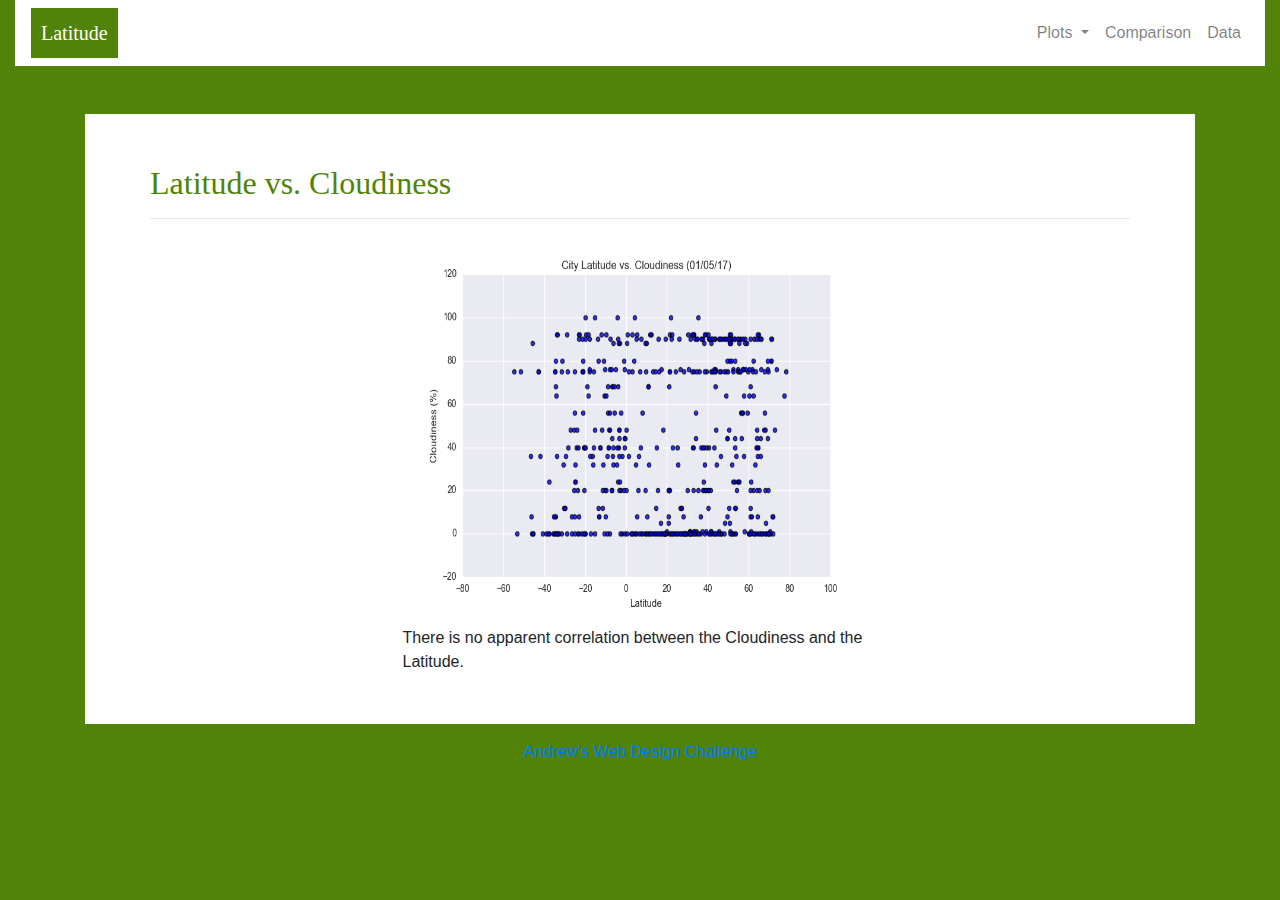
<file: cloudiness.html>
<!DOCTYPE html>
<html lang="en">
<head>
  <meta charset="UTF-8">
  <title>Cloudiness</title>
  <link rel="stylesheet" href="https://stackpath.bootstrapcdn.com/bootstrap/4.3.1/css/bootstrap.min.css" integrity="sha384-ggOyR0iXCbMQv3Xipma34MD+dH/1fQ784/j6cY/iJTQUOhcWr7x9JvoRxT2MZw1T" crossorigin="anonymous">
  <script src="https://code.jquery.com/jquery-3.3.1.slim.min.js" integrity="sha384-q8i/X+965DzO0rT7abK41JStQIAqVgRVzpbzo5smXKp4YfRvH+8abtTE1Pi6jizo" crossorigin="anonymous"></script>
  <script src="https://cdnjs.cloudflare.com/ajax/libs/popper.js/1.14.7/umd/popper.min.js" integrity="sha384-UO2eT0CpHqdSJQ6hJty5KVphtPhzWj9WO1clHTMGa3JDZwrnQq4sF86dIHNDz0W1" crossorigin="anonymous"></script>
  <script src="https://stackpath.bootstrapcdn.com/bootstrap/4.3.1/js/bootstrap.min.js" integrity="sha384-JjSmVgyd0p3pXB1rRibZUAYoIIy6OrQ6VrjIEaFf/nJGzIxFDsf4x0xIM+B07jRM" crossorigin="anonymous"></script>
  <link rel="stylesheet" href="style.css">
</head>


<body>
<div class="container-fluid">
  <nav class="navbar navbar-expand-lg navbar-light bg-white">
    <a class="navbar-brand" id="pokemon" href="index.html">Latitude</a>
    
    <button class="navbar-toggler" type="button" data-toggle="collapse" data-target="#navbarSupportedContent" aria-controls="navbarSupportedContent" aria-expanded="false" aria-label="Toggle navigation">
      <span class="navbar-toggler-icon"></span>
    </button>
    
    <div class="collapse navbar-collapse" id="navbarSupportedContent">
      <ul class="navbar-nav ml-auto">
        <li class="nav-item dropdown">
          <a class="nav-link dropdown-toggle" href="plots.html" id="navbarDropdown" role="button" data-toggle="dropdown" aria-haspopup="true" aria-expanded="false">
            Plots
          </a>
          <div class="dropdown-menu" aria-labelledby="navbarDropdown">
            <a class="dropdown-item" href="max-temp.html">Max Temperature</a>
            <a class="dropdown-item" href="humidity.html">Humidity</a>
            <a class="dropdown-item" href="cloudiness.html">Cloudiness</a>
            <a class="dropdown-item" href="wind-speed.html">Wind Speed</a>
          </div>
        </li>
        <li class="nav-item">
          <a class="nav-link" href="comparison.html">Comparison</a>
        </li>
        <li class="nav-item">
          <a class="nav-link" href="data.html">Data</a>
        </li>
      </ul>
    </div>
  </nav>
</div>

<br>
<br>

<div class="container">
  <div class="col bg-white">
    <div class="wrapper">
      <h2 class="data">Latitude vs. Cloudiness</h2>
      <hr>
      <div class="row">
        <div class="col-md-6 offset-md-3">
          <div class="cards-single">
            <div class="card-single">
              <img src="Fig3.png">
              <p>
                There is no apparent correlation between the Cloudiness and the Latitude.
              </p>
            </div>
          </div>
        </div>
      </div>
    </div>
  </div>
</div>


</body>


<footer class="page-footer font-small black">

  <div class="footer-copyright text-center py-3">
    <a href="index.html">Andrew's Web Design Challenge</a>
  </div>
  
</footer>


</html>
</file>
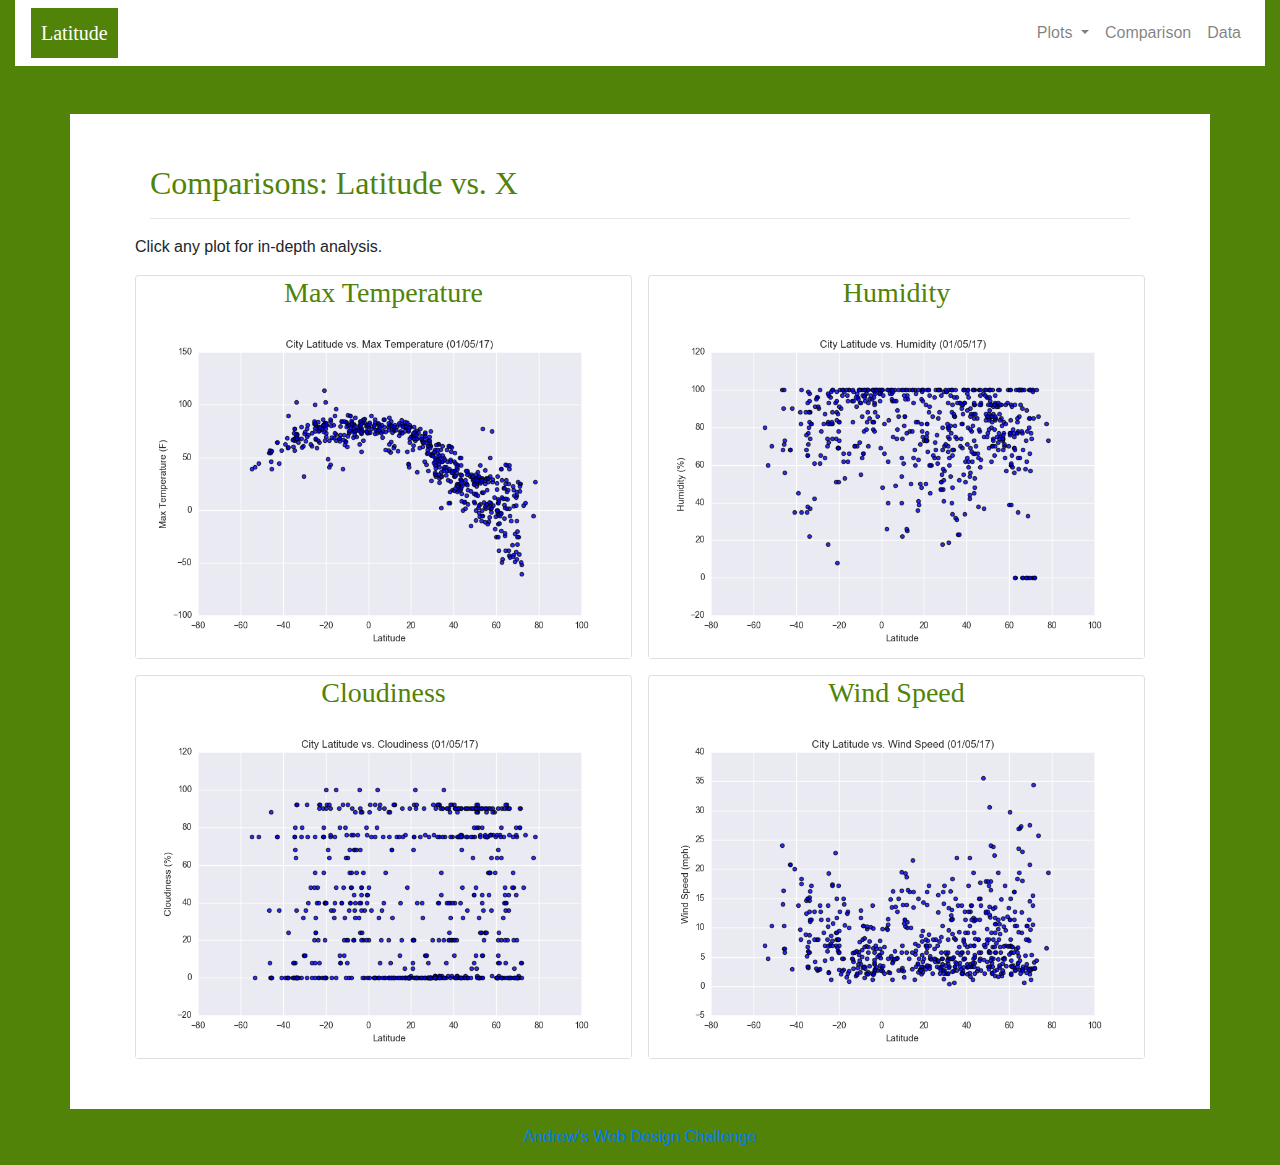
<file: comparison.html>
<!DOCTYPE html>
<html lang="en">
<head>
  <meta charset="UTF-8">
  <title>Andrew's Web Design Challenge</title>
  <link rel="stylesheet" href="https://stackpath.bootstrapcdn.com/bootstrap/4.3.1/css/bootstrap.min.css" integrity="sha384-ggOyR0iXCbMQv3Xipma34MD+dH/1fQ784/j6cY/iJTQUOhcWr7x9JvoRxT2MZw1T" crossorigin="anonymous">
  <script src="https://code.jquery.com/jquery-3.3.1.slim.min.js" integrity="sha384-q8i/X+965DzO0rT7abK41JStQIAqVgRVzpbzo5smXKp4YfRvH+8abtTE1Pi6jizo" crossorigin="anonymous"></script>
  <script src="https://cdnjs.cloudflare.com/ajax/libs/popper.js/1.14.7/umd/popper.min.js" integrity="sha384-UO2eT0CpHqdSJQ6hJty5KVphtPhzWj9WO1clHTMGa3JDZwrnQq4sF86dIHNDz0W1" crossorigin="anonymous"></script>
  <script src="https://stackpath.bootstrapcdn.com/bootstrap/4.3.1/js/bootstrap.min.js" integrity="sha384-JjSmVgyd0p3pXB1rRibZUAYoIIy6OrQ6VrjIEaFf/nJGzIxFDsf4x0xIM+B07jRM" crossorigin="anonymous"></script>
  <link rel="stylesheet" href="style.css">
</head>


<body>
<div class="container-fluid">
  <nav class="navbar navbar-expand-lg navbar-light bg-white">
    <a class="navbar-brand" id="pokemon" href="index.html">Latitude</a>
    
    <button class="navbar-toggler" type="button" data-toggle="collapse" data-target="#navbarSupportedContent" aria-controls="navbarSupportedContent" aria-expanded="false" aria-label="Toggle navigation">
      <span class="navbar-toggler-icon"></span>
    </button>
    
    <div class="collapse navbar-collapse" id="navbarSupportedContent">
      <ul class="navbar-nav ml-auto">
        <li class="nav-item dropdown">
          <a class="nav-link dropdown-toggle" href="plots.html" id="navbarDropdown" role="button" data-toggle="dropdown" aria-haspopup="true" aria-expanded="false">
            Plots
          </a>
          <div class="dropdown-menu" aria-labelledby="navbarDropdown">
            <a class="dropdown-item" href="max-temp.html">Max Temperature</a>
            <a class="dropdown-item" href="humidity.html">Humidity</a>
            <a class="dropdown-item" href="cloudiness.html">Cloudiness</a>
            <a class="dropdown-item" href="wind-speed.html">Wind Speed</a>
          </div>
        </li>
        <li class="nav-item">
          <a class="nav-link" href="comparison.html">Comparison</a>
        </li>
        <li class="nav-item">
          <a class="nav-link" href="data.html">Data</a>
        </li>
      </ul>
    </div>
  </nav>
</div>

<br>
<br>

<div class="container bg-white">
  <div class="col bg-white">
    <div class="wrapper">
      <h2 class="data">Comparisons: Latitude vs. X</h2>
      <hr>
      <div class="row">
        <p>
          Click any plot for in-depth analysis.
        </p>
        <div class="cards">
          <div class="card">
            <a href="max-temp.html" target="_blank">
              <h3 class="data">Max Temperature</h3>
              <img src="Fig1.png">
            </a>
          </div>
          <div class="card">
            <a href="humidity.html" target="_blank">
              <h3 class="data">Humidity</h3>
              <img src="Fig2.png">
            </a>
          </div>
          <div class="card">
            <a href="cloudiness.html" target="_blank">
              <h3 class="data">Cloudiness</h3>
              <img src="Fig3.png">
            </a>
          </div>
          <div class="card">
            <a href="wind-speed.html" target="_blank">
              <h3 class="data">Wind Speed</h3>
              <img src="Fig4.png">
            </a>
          </div>
        </div>
      </div>
    </div>
  </div>
</div>

</body>


<footer class="page-footer font-small black">

  <div class="footer-copyright text-center py-3">
    <a href="index.html">Andrew's Web Design Challenge</a>
  </div>
  
</footer>


</html>
</file>
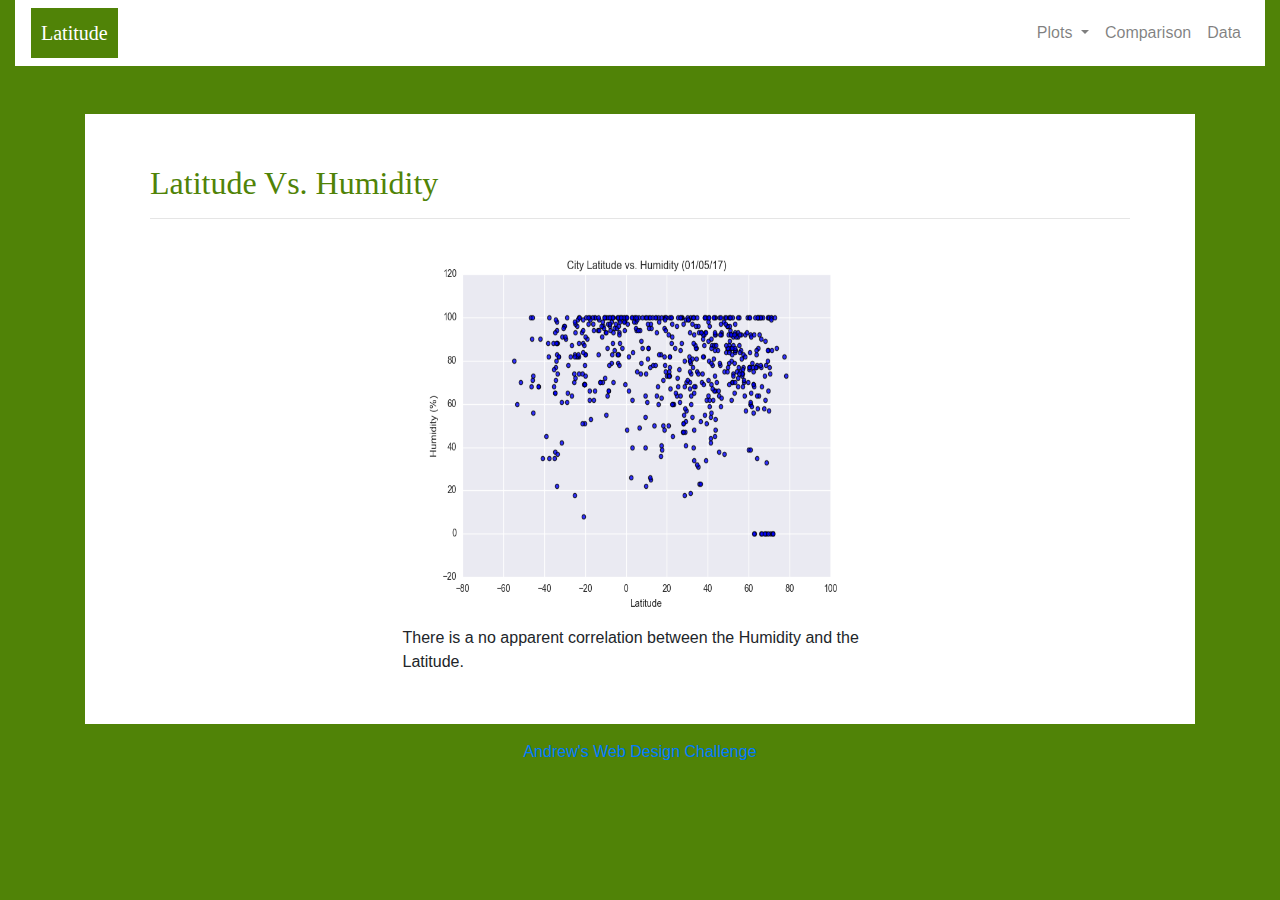
<file: humidity.html>
<!DOCTYPE html>
<html lang="en">
<head>
  <meta charset="UTF-8">
  <title>Humidity</title>
  <link rel="stylesheet" href="https://stackpath.bootstrapcdn.com/bootstrap/4.3.1/css/bootstrap.min.css" integrity="sha384-ggOyR0iXCbMQv3Xipma34MD+dH/1fQ784/j6cY/iJTQUOhcWr7x9JvoRxT2MZw1T" crossorigin="anonymous">
  <script src="https://code.jquery.com/jquery-3.3.1.slim.min.js" integrity="sha384-q8i/X+965DzO0rT7abK41JStQIAqVgRVzpbzo5smXKp4YfRvH+8abtTE1Pi6jizo" crossorigin="anonymous"></script>
  <script src="https://cdnjs.cloudflare.com/ajax/libs/popper.js/1.14.7/umd/popper.min.js" integrity="sha384-UO2eT0CpHqdSJQ6hJty5KVphtPhzWj9WO1clHTMGa3JDZwrnQq4sF86dIHNDz0W1" crossorigin="anonymous"></script>
  <script src="https://stackpath.bootstrapcdn.com/bootstrap/4.3.1/js/bootstrap.min.js" integrity="sha384-JjSmVgyd0p3pXB1rRibZUAYoIIy6OrQ6VrjIEaFf/nJGzIxFDsf4x0xIM+B07jRM" crossorigin="anonymous"></script>
  <link rel="stylesheet" href="style.css">
</head>


<body>
<div class="container-fluid">
  <nav class="navbar navbar-expand-lg navbar-light bg-white">
    <a class="navbar-brand" id="pokemon" href="index.html">Latitude</a>
    
    <button class="navbar-toggler" type="button" data-toggle="collapse" data-target="#navbarSupportedContent" aria-controls="navbarSupportedContent" aria-expanded="false" aria-label="Toggle navigation">
      <span class="navbar-toggler-icon"></span>
    </button>
    
    <div class="collapse navbar-collapse" id="navbarSupportedContent">
      <ul class="navbar-nav ml-auto">
        <li class="nav-item dropdown">
          <a class="nav-link dropdown-toggle" href="plots.html" id="navbarDropdown" role="button" data-toggle="dropdown" aria-haspopup="true" aria-expanded="false">
            Plots
          </a>
          <div class="dropdown-menu" aria-labelledby="navbarDropdown">
            <a class="dropdown-item" href="max-temp.html">Max Temperature</a>
            <a class="dropdown-item" href="humidity.html">Humidity</a>
            <a class="dropdown-item" href="cloudiness.html">Cloudiness</a>
            <a class="dropdown-item" href="wind-speed.html">Wind Speed</a>
          </div>
        </li>
        <li class="nav-item">
          <a class="nav-link" href="comparison.html">Comparison</a>
        </li>
        <li class="nav-item">
          <a class="nav-link" href="data.html">Data</a>
        </li>
      </ul>
    </div>
  </nav>
</div>

<br>
<br>

<div class="container">
  <div class="col bg-white">
    <div class="wrapper">
      <h2 class="data">Latitude Vs. Humidity</h2>
      <hr>
      <div class="row">
        <div class="col-md-6 offset-md-3">
          <div class="cards-single">
            <div class="card-single">
              <img src="Fig2.png">
              <p>
                There is a no apparent correlation between the Humidity and the Latitude.
              </p>
            </div>
          </div>
        </div>
      </div>
    </div>
  </div>
</div>


</body>


<footer class="page-footer font-small black">

  <div class="footer-copyright text-center py-3">
    <a href="index.html">Andrew's Web Design Challenge</a>
  </div>
  
</footer>


</html>
</file>
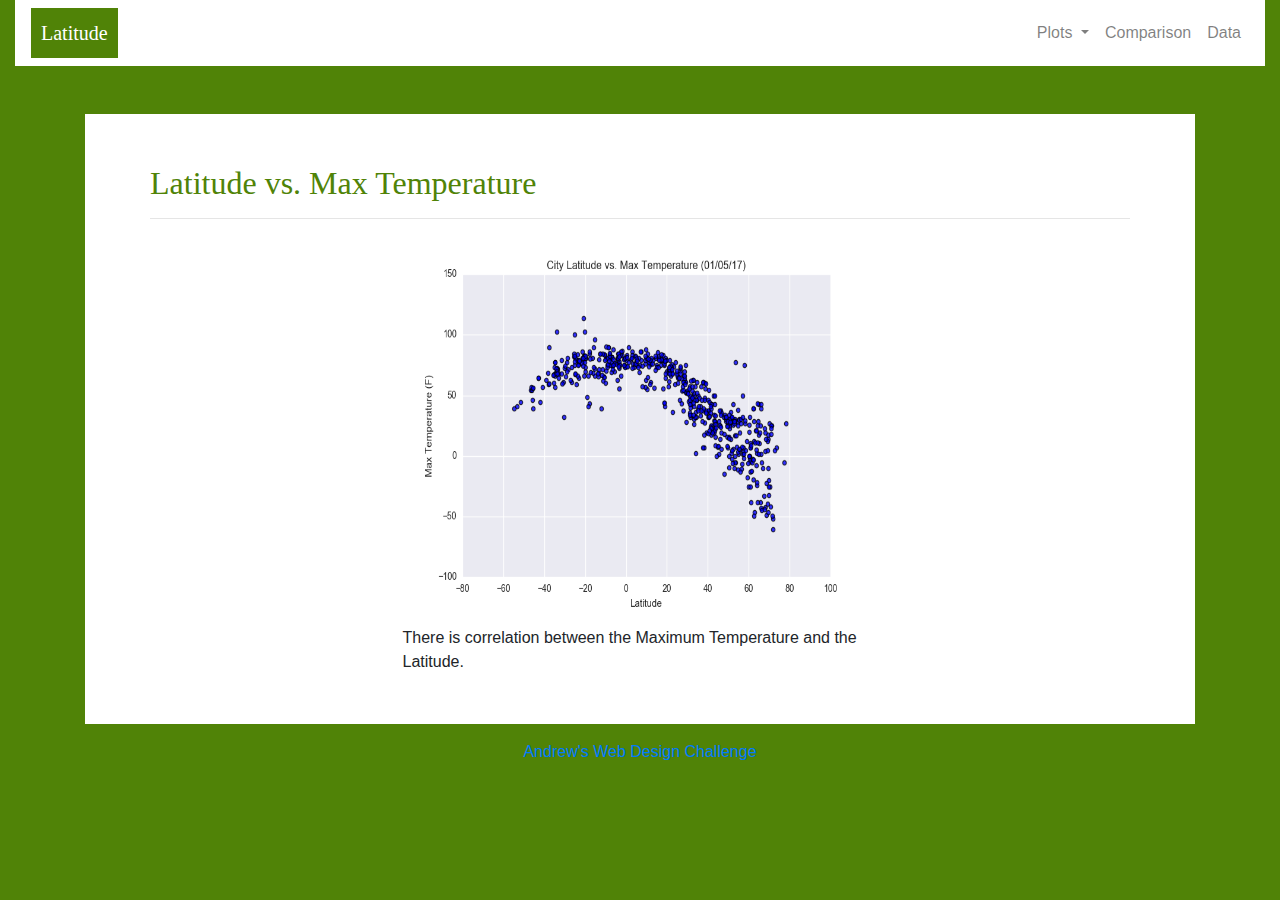
<file: max-temp.html>
<!DOCTYPE html>
<html lang="en">
<head>
  <meta charset="UTF-8">
  <title>Maximum Temperature</title>
  <link rel="stylesheet" href="https://stackpath.bootstrapcdn.com/bootstrap/4.3.1/css/bootstrap.min.css" integrity="sha384-ggOyR0iXCbMQv3Xipma34MD+dH/1fQ784/j6cY/iJTQUOhcWr7x9JvoRxT2MZw1T" crossorigin="anonymous">
  <script src="https://code.jquery.com/jquery-3.3.1.slim.min.js" integrity="sha384-q8i/X+965DzO0rT7abK41JStQIAqVgRVzpbzo5smXKp4YfRvH+8abtTE1Pi6jizo" crossorigin="anonymous"></script>
  <script src="https://cdnjs.cloudflare.com/ajax/libs/popper.js/1.14.7/umd/popper.min.js" integrity="sha384-UO2eT0CpHqdSJQ6hJty5KVphtPhzWj9WO1clHTMGa3JDZwrnQq4sF86dIHNDz0W1" crossorigin="anonymous"></script>
  <script src="https://stackpath.bootstrapcdn.com/bootstrap/4.3.1/js/bootstrap.min.js" integrity="sha384-JjSmVgyd0p3pXB1rRibZUAYoIIy6OrQ6VrjIEaFf/nJGzIxFDsf4x0xIM+B07jRM" crossorigin="anonymous"></script>
  <link rel="stylesheet" href="style.css">
</head>


<body>
<div class="container-fluid">
  <nav class="navbar navbar-expand-lg navbar-light bg-white">
    <a class="navbar-brand" id="pokemon" href="index.html">Latitude</a>
    
    <button class="navbar-toggler" type="button" data-toggle="collapse" data-target="#navbarSupportedContent" aria-controls="navbarSupportedContent" aria-expanded="false" aria-label="Toggle navigation">
      <span class="navbar-toggler-icon"></span>
    </button>
    
    <div class="collapse navbar-collapse" id="navbarSupportedContent">
      <ul class="navbar-nav ml-auto">
        <li class="nav-item dropdown">
          <a class="nav-link dropdown-toggle" href="plots.html" id="navbarDropdown" role="button" data-toggle="dropdown" aria-haspopup="true" aria-expanded="false">
            Plots
          </a>
          <div class="dropdown-menu" aria-labelledby="navbarDropdown">
            <a class="dropdown-item" href="max-temp.html">Max Temperature</a>
            <a class="dropdown-item" href="humidity.html">Humidity</a>
            <a class="dropdown-item" href="cloudiness.html">Cloudiness</a>
            <a class="dropdown-item" href="wind-speed.html">Wind Speed</a>
          </div>
        </li>
        <li class="nav-item">
          <a class="nav-link" href="comparison.html">Comparison</a>
        </li>
        <li class="nav-item">
          <a class="nav-link" href="data.html">Data</a>
        </li>
      </ul>
    </div>
  </nav>
</div>

<br>
<br>

<div class="container">
  <div class="col bg-white">
    <div class="wrapper">
      <h2 class="data">Latitude vs. Max Temperature</h2>
      <hr>
      <div class="row">
        <div class="col-md-6 offset-md-3">
          <div class="cards-single">
            <div class="card-single">
              <img src="Fig1.png">
              <p>
                There is correlation between the Maximum Temperature and the Latitude.
              </p>
            </div>
          </div>
        </div>
      </div>
    </div>
  </div>
</div>


</body>


<footer class="page-footer font-small black">

  <div class="footer-copyright text-center py-3">
    <a href="index.html">Andrew's Web Design Challenge</a>
  </div>
  
</footer>


</html>
</file>
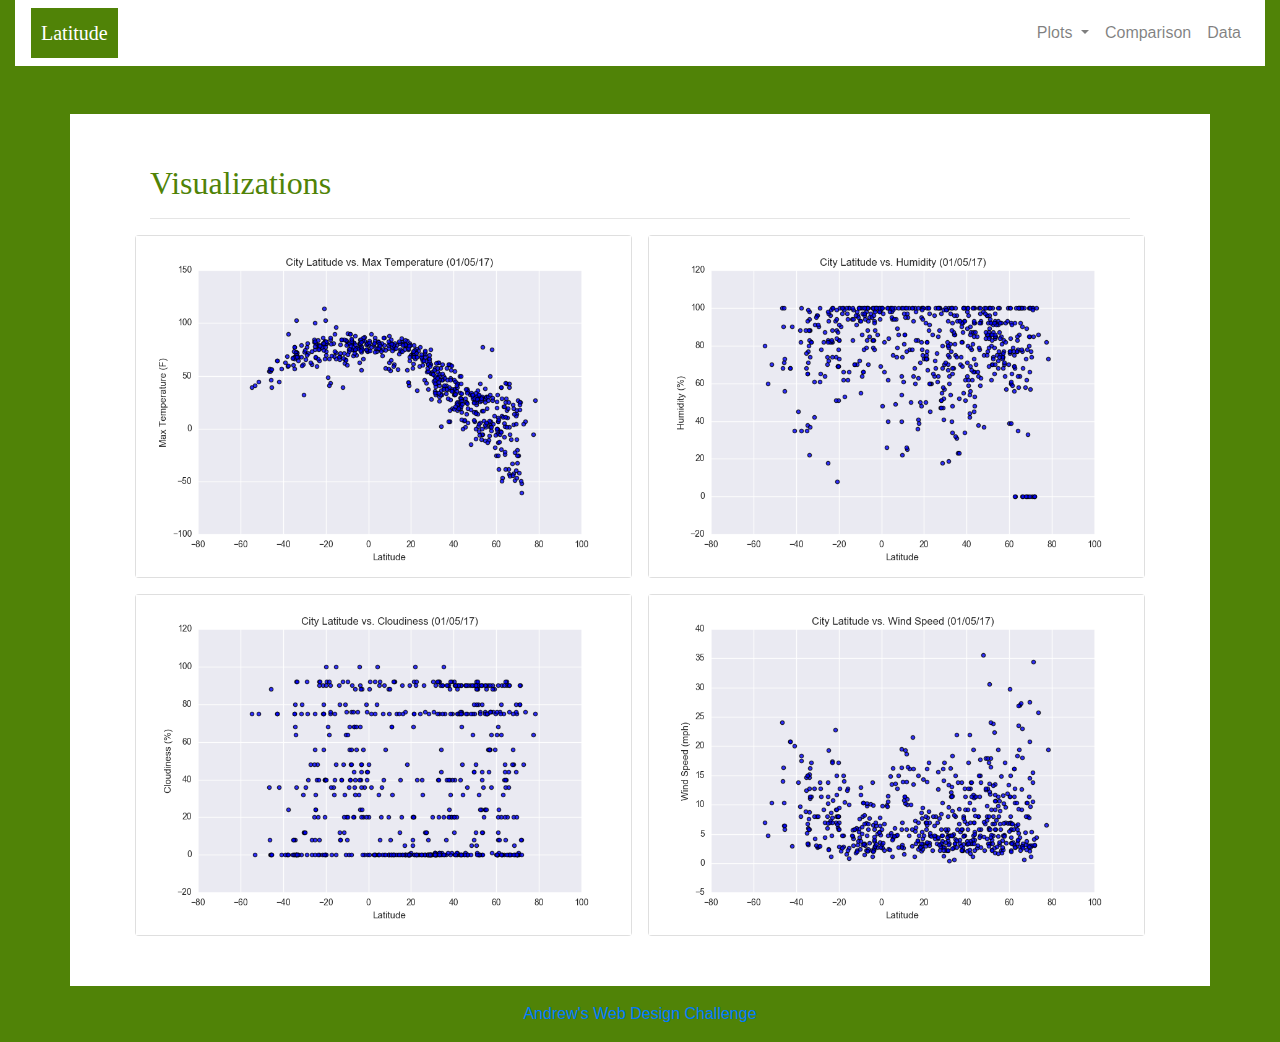
<file: plots.html>
<!DOCTYPE html>
<html lang="en">
<head>
  <meta charset="UTF-8">
  <title>Plots</title>
  <link rel="stylesheet" href="https://stackpath.bootstrapcdn.com/bootstrap/4.3.1/css/bootstrap.min.css" integrity="sha384-ggOyR0iXCbMQv3Xipma34MD+dH/1fQ784/j6cY/iJTQUOhcWr7x9JvoRxT2MZw1T" crossorigin="anonymous">
  <script src="https://code.jquery.com/jquery-3.3.1.slim.min.js" integrity="sha384-q8i/X+965DzO0rT7abK41JStQIAqVgRVzpbzo5smXKp4YfRvH+8abtTE1Pi6jizo" crossorigin="anonymous"></script>
  <script src="https://cdnjs.cloudflare.com/ajax/libs/popper.js/1.14.7/umd/popper.min.js" integrity="sha384-UO2eT0CpHqdSJQ6hJty5KVphtPhzWj9WO1clHTMGa3JDZwrnQq4sF86dIHNDz0W1" crossorigin="anonymous"></script>
  <script src="https://stackpath.bootstrapcdn.com/bootstrap/4.3.1/js/bootstrap.min.js" integrity="sha384-JjSmVgyd0p3pXB1rRibZUAYoIIy6OrQ6VrjIEaFf/nJGzIxFDsf4x0xIM+B07jRM" crossorigin="anonymous"></script>
  <link rel="stylesheet" href="style.css">
</head>


<body>
<div class="container-fluid">
  <nav class="navbar navbar-expand-lg navbar-light bg-green">
    <a class="navbar-brand" id="pokemon" href="index.html">Latitude</a>
    
    <button class="navbar-toggler" type="button" data-toggle="collapse" data-target="#navbarSupportedContent" aria-controls="navbarSupportedContent" aria-expanded="false" aria-label="Toggle navigation">
      <span class="navbar-toggler-icon"></span>
    </button>
    
    <div class="collapse navbar-collapse" id="navbarSupportedContent">
      <ul class="navbar-nav ml-auto">
        <li class="nav-item dropdown">
          <a class="nav-link dropdown-toggle" href="plots.html" id="navbarDropdown" role="button" data-toggle="dropdown" aria-haspopup="true" aria-expanded="false">
            Plots
          </a>
          <div class="dropdown-menu" aria-labelledby="navbarDropdown">
            <a class="dropdown-item" href="max-temp.html">Max Temperature</a>
            <a class="dropdown-item" href="humidity.html">Humidity</a>
            <a class="dropdown-item" href="cloudiness.html">Cloudiness</a>
            <a class="dropdown-item" href="wind-speed.html">Wind Speed</a>
          </div>
        </li>
        <li class="nav-item">
          <a class="nav-link" href="comparison.html">Comparison</a>
        </li>
        <li class="nav-item">
          <a class="nav-link" href="data.html">Data</a>
        </li>
      </ul>
    </div>
  </nav>
</div>

<br>
<br>

<div class="container bg-white">
  <div class="col bg-white">
    <div class="wrapper">
      <h2 class="data">Visualizations</h2>
      <hr>
      <div class="row">
        <div class="cards">
          <div class="card">
            <img src="Fig1.png">
          </div>
          <div class="card">
            <img src="Fig2.png">
          </div>
          <div class="card">
            <img src="Fig3.png">
          </div>
          <div class="card">
            <img src="Fig4.png">
          </div>
        </div>
      </div>
    </div>
  </div>
</div>

</body>


<footer class="page-footer font-small black">

  <div class="footer-copyright text-center py-3">
    <a href="index.html">Andrew's Web Design Challenge</a>
  </div>
  
</footer>


</html>
</file>
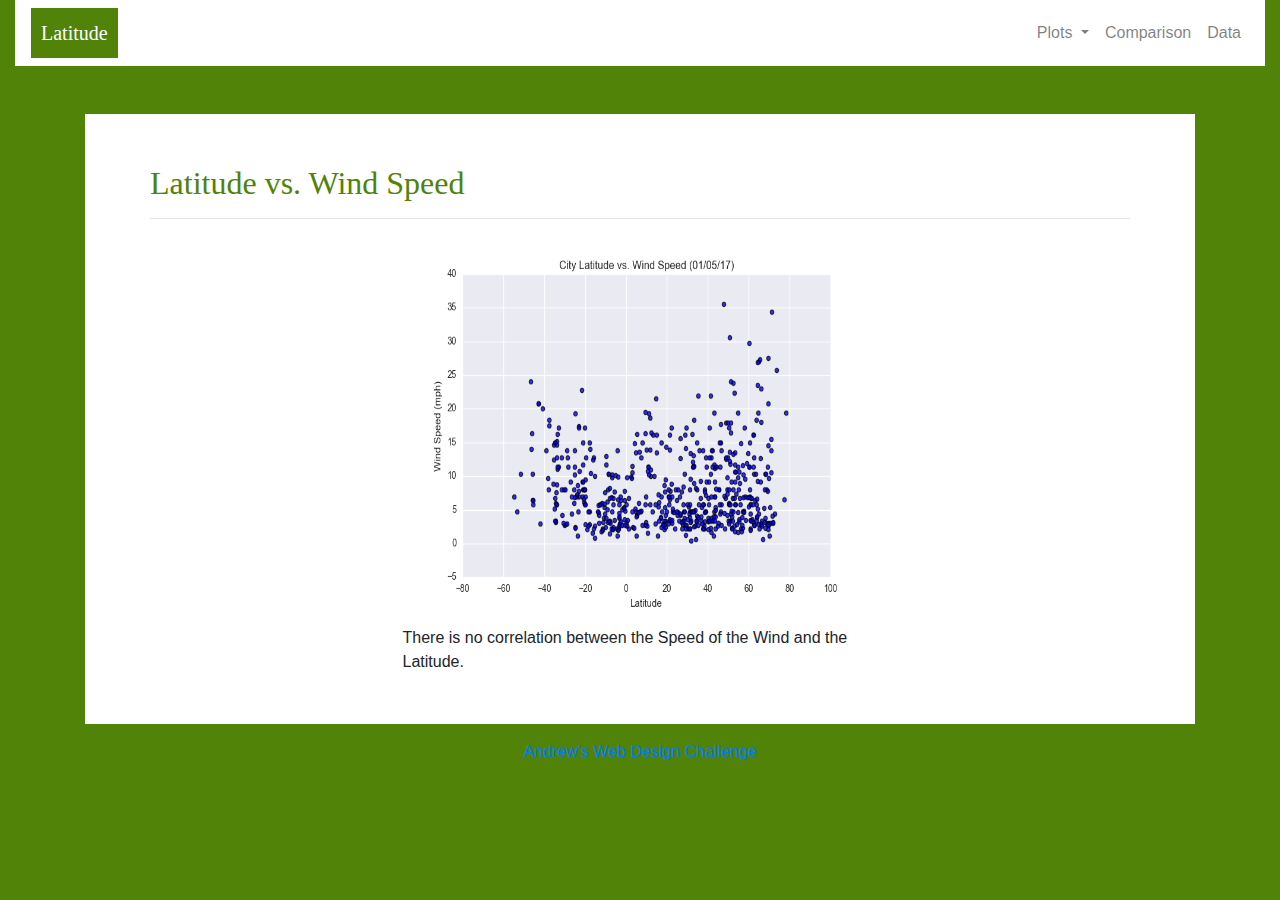
<file: wind-speed.html>
<!DOCTYPE html>
<html lang="en">
<head>
  <meta charset="UTF-8">
  <title>Wind Speed</title>
  <link rel="stylesheet" href="https://stackpath.bootstrapcdn.com/bootstrap/4.3.1/css/bootstrap.min.css" integrity="sha384-ggOyR0iXCbMQv3Xipma34MD+dH/1fQ784/j6cY/iJTQUOhcWr7x9JvoRxT2MZw1T" crossorigin="anonymous">
  <script src="https://code.jquery.com/jquery-3.3.1.slim.min.js" integrity="sha384-q8i/X+965DzO0rT7abK41JStQIAqVgRVzpbzo5smXKp4YfRvH+8abtTE1Pi6jizo" crossorigin="anonymous"></script>
  <script src="https://cdnjs.cloudflare.com/ajax/libs/popper.js/1.14.7/umd/popper.min.js" integrity="sha384-UO2eT0CpHqdSJQ6hJty5KVphtPhzWj9WO1clHTMGa3JDZwrnQq4sF86dIHNDz0W1" crossorigin="anonymous"></script>
  <script src="https://stackpath.bootstrapcdn.com/bootstrap/4.3.1/js/bootstrap.min.js" integrity="sha384-JjSmVgyd0p3pXB1rRibZUAYoIIy6OrQ6VrjIEaFf/nJGzIxFDsf4x0xIM+B07jRM" crossorigin="anonymous"></script>
  <link rel="stylesheet" href="style.css">
</head>


<body>
<div class="container-fluid">
  <nav class="navbar navbar-expand-lg navbar-light bg-grey">
    <a class="navbar-brand" id="pokemon" href="index.html">Latitude</a>
    
    <button class="navbar-toggler" type="button" data-toggle="collapse" data-target="#navbarSupportedContent" aria-controls="navbarSupportedContent" aria-expanded="false" aria-label="Toggle navigation">
      <span class="navbar-toggler-icon"></span>
    </button>
    
    <div class="collapse navbar-collapse" id="navbarSupportedContent">
      <ul class="navbar-nav ml-auto">
        <li class="nav-item dropdown">
          <a class="nav-link dropdown-toggle" href="plots.html" id="navbarDropdown" role="button" data-toggle="dropdown" aria-haspopup="true" aria-expanded="false">
            Plots
          </a>
          <div class="dropdown-menu" aria-labelledby="navbarDropdown">
            <a class="dropdown-item" href="max-temp.html">Max Temperature</a>
            <a class="dropdown-item" href="humidity.html">Humidity</a>
            <a class="dropdown-item" href="cloudiness.html">Cloudiness</a>
            <a class="dropdown-item" href="wind-speed.html">Wind Speed</a>
          </div>
        </li>
        <li class="nav-item">
          <a class="nav-link" href="comparison.html">Comparison</a>
        </li>
        <li class="nav-item">
          <a class="nav-link" href="data.html">Data</a>
        </li>
      </ul>
    </div>
  </nav>
</div>

<br>
<br>

<div class="container">
  <div class="col bg-white">
    <div class="wrapper">
      <h2 class="data">Latitude vs. Wind Speed</h2>
      <hr>
      <div class="row">
        <div class="col-md-6 offset-md-3">
          <div class="cards-single">
            <div class="card-single">
              <img src="Fig4.png">
              <p>
                There is no correlation between the Speed of the Wind and the Latitude.
              </p>
            </div>
          </div>
        </div>
      </div>
    </div>
  </div>
</div>

</body>


<footer class="page-footer font-small black">

  <div class="footer-copyright text-center py-3">
    <a href="index.html">Andrew's Web Design Challenge</a>
  </div>
  
</footer>


</html>
</file>
<file: style.css>
.navbar{
    background-color: white;
}

a.navbar-brand {
    padding: 10px; 
    background-color: #508307;
    color: green;
	font-family: "Times New Roman";

} 

#pokemon{
    color: white;
}


body{
    background-color:#508307;
}

.wrapper {
    column-count: 1;
    column-gap: 50px;
    padding: 50px;
}
  
p.summery {
    color: black;
    font-family: "Times New Roman";
    margin: 0;
    font-size: 14px;
}

img.img-summery{
    float: left;
    width: 66.67%;
    height: 66.67%;
    margin: 0px 0px 0px 0px;
}

img.img-others{
    margin-left: auto;
    margin-right: auto;
    width: 80%;
    height: 80%;
    float: right;
}

h1 h2 {
    color: black;
}
h2.data{
    color: #508307;
	font-family: "Times New Roman";
}

h3.data{
    color: #508307;
    font-family: "Times New Roman";
    text-align:center
}

table{
    text-align: center;
    width:100%; 
}

th {
    background-color: #508307;
    color: white;
  }

tr:hover {
    background-color: #f5f5f5;
}
tr {
    text-align: center;
}

.column-viz {
    flex: 50%;
    padding: 0 4px;
  }
  
  .column-viz img {
    margin-top: 8px;
    vertical-align: middle;
  }

@media(max-width: 992px) {
    .navbar-expand{
        background-color: #508307;
    }

    .navbar{
        max-height: none;
        padding: inherit;
    }
}

@media (max-width: 760px),
(min-device-width: 768px) and (max-device-width: 1024px)  {

	table, thead, tbody, th, td, tr { 
		display: block; 
	}
	
	thead tr { 
		position: absolute;
		top: -9999px;
		left: -9999px;
	}
	
	tr { border: 1px solid black; }
	
	td { 
		border: none;
		border-bottom: 1px solid black; 
		position: relative;
		padding-left: 50%; 
	}
	
	td:before { 
		position: absolute;
		top: 6px;
		left: 6px;
		width: 45%; 
		padding-right: 10px; 
		white-space: nowrap;
	}
	

	td:nth-of-type(1):before { content: "City_ID"; }
	td:nth-of-type(2):before { content: "City"; }
	td:nth-of-type(3):before { content: "Cloudiness"; }
	td:nth-of-type(4):before { content: "Country"; }
	td:nth-of-type(5):before { content: "Date"; }
	td:nth-of-type(6):before { content: "Humidity"; }
	td:nth-of-type(7):before { content: "Lat"; }
	td:nth-of-type(8):before { content: "Lng"; }
	td:nth-of-type(9):before { content: "Max Temp"; }
	td:nth-of-type(10):before { content: "Wind Speed"; }
}

img.img-data{
    width: 50%;
    height: 50%;
}


@media screen and (max-width: 800px) {
    .column {
      flex: 50%;
      max-width: 50%;
    }
  } 
  
  /*/Resonsive Elements/*/
  @media screen and (max-width: 800px) {
    .column {
      flex: 100%;
      max-width: 100%;
    }
  }

  .card a img {
    height: auto;
    width: 100%;
    vertical-align:center;
  }

  .cards {
    max-width: 1200px;
    margin: 0 auto;
    display: grid;
    grid-gap: 1rem;
    vertical-align:center;
  }

  @media (min-width: 600px) {
    .cards { grid-template-columns: repeat(2, 1fr); }
  }

  @media screen and (max-width: 800px) {
    .column {
      flex: 100%;
      max-width: 100%;
    }
  }

  .card-single img {
    height: 100%;
    width: 100%;
    vertical-align:center;
  }

  .cards-single {
    max-width: 1200px;
    margin: 0 auto;
    display: grid;
    grid-gap: 1rem;
    vertical-align:center;
  }
</file>
